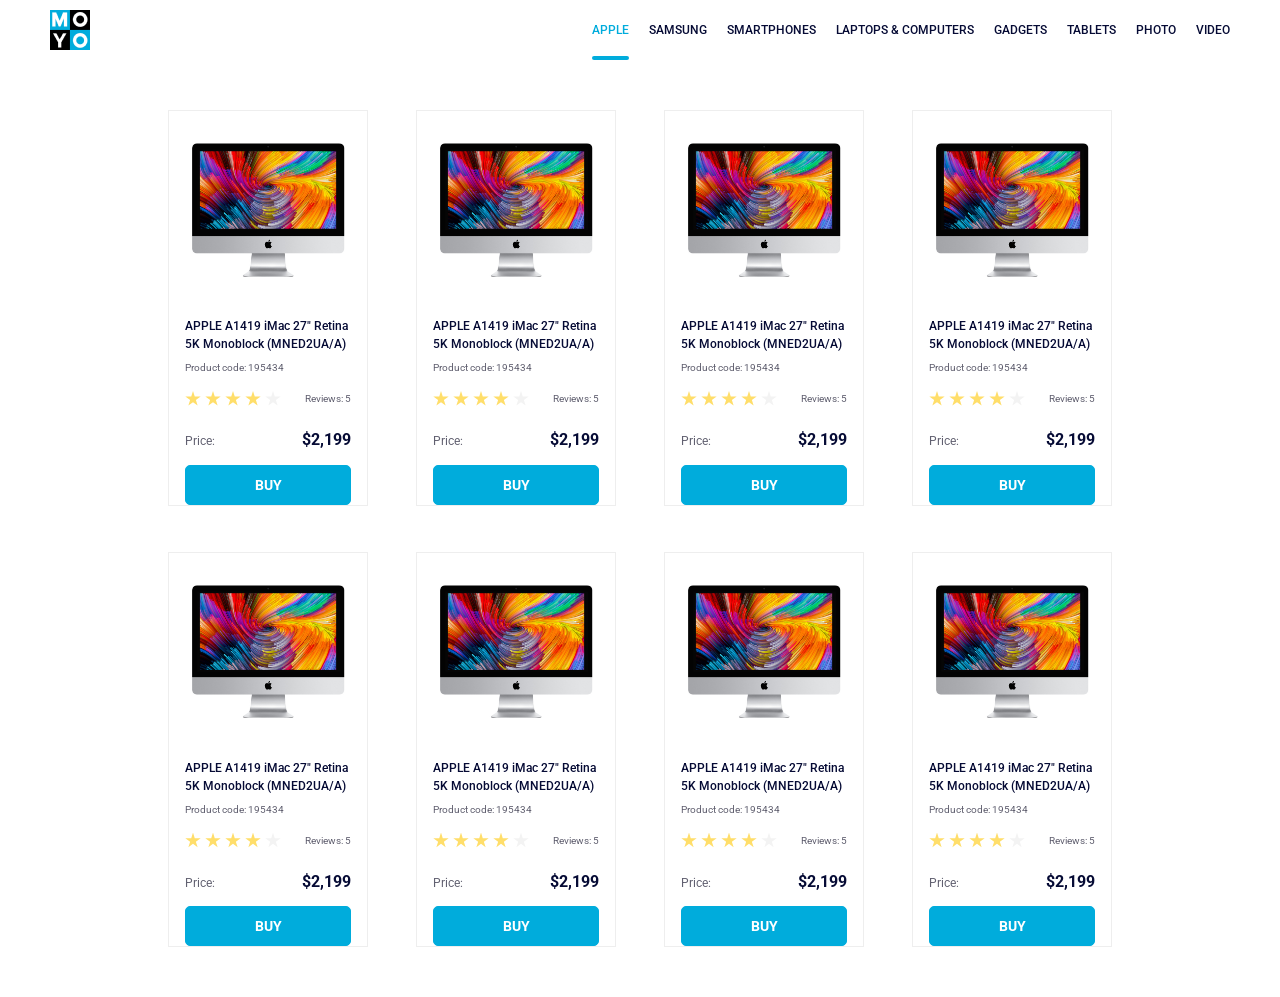
<file: index.html>
<!DOCTYPE html><html lang="en"><head><meta charset="utf-8"><meta name="viewport" content="width=device-width, initial-scale=1.0"><title>Catalog | Moyo</title><link rel="preconnect" href="https://fonts.gstatic.com"><link href="https://fonts.googleapis.com/css2?family=Roboto:wght@400;500;700&display=swap" rel="stylesheet"><link rel="stylesheet" href="index.a9297bec.css"></head><body> <header class="header"> <a class="header__logo" href="#"> <img src="logo.eddae0ff.png" alt="Moyo company logo"> </a> <nav class="navbar"> <ul class="navbar__list"> <li class="navbar__item"> <a class="is-active navbar__link" href="#">apple</a> </li> <li class="navbar__item"> <a class="navbar__link" href="#">samsung</a> </li> <li class="navbar__item"> <a class="navbar__link" href="#">smartphones</a> </li> <li class="navbar__item"> <a class="navbar__link" data-qa="nav-hover" href="#">laptops & computers</a> </li> <li class="navbar__item"> <a class="navbar__link" href="#">gadgets</a> </li> <li class="navbar__item"> <a class="navbar__link" href="#">tablets</a> </li> <li class="navbar__item"> <a class="navbar__link" href="#">photo</a> </li> <li class="navbar__item"> <a class="navbar__link" href="#">video</a> </li> </ul> </nav> </header> <main class="main"> <section class="catalog"> <div class="container"> <div class="card" data-qa="card"> <div class="card__container"> <img src="imac.202c52ff.jpeg" alt="APPLE A1419 iMac 27" class="card__img"> <h4 class="card__title"> APPLE A1419 iMac 27" Retina 5K Monoblock (MNED2UA/A) </h4> <p class="card__code">Product code: 195434</p> <div class="card__rating"> <div class="stars stars--4"> <div class="stars__star"></div> <div class="stars__star"></div> <div class="stars__star"></div> <div class="stars__star"></div> <div class="stars__star"></div> </div> <span class="card__reviews">Reviews: 5</span> </div> <div class="card__price-box"> <span class="card__price-label">Price:</span> <span class="card__price-value">$2,199</span> </div> <a href="#" class="card__button" data-qa="card-hover">Buy</a> </div> </div> <div class="card"> <div class="card__container"> <img src="imac.202c52ff.jpeg" alt="APPLE A1419 iMac 27" class="card__img"> <h4 class="card__title"> APPLE A1419 iMac 27" Retina 5K Monoblock (MNED2UA/A) </h4> <p class="card__code">Product code: 195434</p> <div class="card__rating"> <div class="stars stars--4"> <div class="stars__star"></div> <div class="stars__star"></div> <div class="stars__star"></div> <div class="stars__star"></div> <div class="stars__star"></div> </div> <span class="card__reviews">Reviews: 5</span> </div> <div class="card__price-box"> <span class="card__price-label">Price:</span> <span class="card__price-value">$2,199</span> </div> <a href="#" class="card__button">Buy</a> </div> </div> <div class="card"> <div class="card__container"> <img src="imac.202c52ff.jpeg" alt="APPLE A1419 iMac 27" class="card__img"> <h4 class="card__title"> APPLE A1419 iMac 27" Retina 5K Monoblock (MNED2UA/A) </h4> <p class="card__code">Product code: 195434</p> <div class="card__rating"> <div class="stars stars--4"> <div class="stars__star"></div> <div class="stars__star"></div> <div class="stars__star"></div> <div class="stars__star"></div> <div class="stars__star"></div> </div> <span class="card__reviews">Reviews: 5</span> </div> <div class="card__price-box"> <span class="card__price-label">Price:</span> <span class="card__price-value">$2,199</span> </div> <a href="#" class="card__button">Buy</a> </div> </div> <div class="card"> <div class="card__container"> <img src="imac.202c52ff.jpeg" alt="APPLE A1419 iMac 27" class="card__img"> <h4 class="card__title"> APPLE A1419 iMac 27" Retina 5K Monoblock (MNED2UA/A) </h4> <p class="card__code">Product code: 195434</p> <div class="card__rating"> <div class="stars stars--4"> <div class="stars__star"></div> <div class="stars__star"></div> <div class="stars__star"></div> <div class="stars__star"></div> <div class="stars__star"></div> </div> <span class="card__reviews">Reviews: 5</span> </div> <div class="card__price-box"> <span class="card__price-label">Price:</span> <span class="card__price-value">$2,199</span> </div> <a href="#" class="card__button">Buy</a> </div> </div> <div class="card"> <div class="card__container"> <img src="imac.202c52ff.jpeg" alt="APPLE A1419 iMac 27" class="card__img"> <h4 class="card__title"> APPLE A1419 iMac 27" Retina 5K Monoblock (MNED2UA/A) </h4> <p class="card__code">Product code: 195434</p> <div class="card__rating"> <div class="stars stars--4"> <div class="stars__star"></div> <div class="stars__star"></div> <div class="stars__star"></div> <div class="stars__star"></div> <div class="stars__star"></div> </div> <span class="card__reviews">Reviews: 5</span> </div> <div class="card__price-box"> <span class="card__price-label">Price:</span> <span class="card__price-value">$2,199</span> </div> <a href="#" class="card__button">Buy</a> </div> </div> <div class="card"> <div class="card__container"> <img src="imac.202c52ff.jpeg" alt="APPLE A1419 iMac 27" class="card__img"> <h4 class="card__title"> APPLE A1419 iMac 27" Retina 5K Monoblock (MNED2UA/A) </h4> <p class="card__code">Product code: 195434</p> <div class="card__rating"> <div class="stars stars--4"> <div class="stars__star"></div> <div class="stars__star"></div> <div class="stars__star"></div> <div class="stars__star"></div> <div class="stars__star"></div> </div> <span class="card__reviews">Reviews: 5</span> </div> <div class="card__price-box"> <span class="card__price-label">Price:</span> <span class="card__price-value">$2,199</span> </div> <a href="#" class="card__button">Buy</a> </div> </div> <div class="card"> <div class="card__container"> <img src="imac.202c52ff.jpeg" alt="APPLE A1419 iMac 27" class="card__img"> <h4 class="card__title"> APPLE A1419 iMac 27" Retina 5K Monoblock (MNED2UA/A) </h4> <p class="card__code">Product code: 195434</p> <div class="card__rating"> <div class="stars stars--4"> <div class="stars__star"></div> <div class="stars__star"></div> <div class="stars__star"></div> <div class="stars__star"></div> <div class="stars__star"></div> </div> <span class="card__reviews">Reviews: 5</span> </div> <div class="card__price-box"> <span class="card__price-label">Price:</span> <span class="card__price-value">$2,199</span> </div> <a href="#" class="card__button">Buy</a> </div> </div> <div class="card"> <div class="card__container"> <img src="imac.202c52ff.jpeg" alt="APPLE A1419 iMac 27" class="card__img"> <h4 class="card__title"> APPLE A1419 iMac 27" Retina 5K Monoblock (MNED2UA/A) </h4> <p class="card__code">Product code: 195434</p> <div class="card__rating"> <div class="stars stars--4"> <div class="stars__star"></div> <div class="stars__star"></div> <div class="stars__star"></div> <div class="stars__star"></div> <div class="stars__star"></div> </div> <span class="card__reviews">Reviews: 5</span> </div> <div class="card__price-box"> <span class="card__price-label">Price:</span> <span class="card__price-value">$2,199</span> </div> <a href="#" class="card__button">Buy</a> </div> </div> </div> </section> </main> </body></html>
</file>
<file: index.a9297bec.css>
@import "https://fonts.googleapis.com/css2?family=Roboto:ital,wght@0,100..900;1,100..900&display=swap";.card{box-sizing:border-box;background:#fff;border:1px solid #eee;width:200px;transition:all .3s}.card__container{max-width:166px;margin:32px auto 0;transition:all .3s}.card__container:hover{transform:scale(1.2)}.card__img{object-fit:contain;width:160px;height:134px;margin:0 auto 40px;display:block}.card__title{color:#060b35;margin-bottom:8px;font-size:12px;font-weight:500;line-height:1.5}.card__title:hover{color:#34568b}.card__code{color:#616070;margin-bottom:16px;font-size:10px;line-height:1.4}.card__rating{justify-content:space-between;align-items:center;margin-bottom:24px;display:flex}.card__reviews{color:#616070;font-size:10px}.card__price-box{justify-content:space-between;align-items:baseline;margin-bottom:16px;display:flex}.card__price-label{color:#616070;font-size:12px;font-weight:400}.card__price-value{color:#060b35;font-size:16px;font-weight:700;line-height:1.1}.card__button{text-transform:uppercase;color:#fff;background:#00acdc;border:1px solid #00acdc;border-radius:5px;justify-content:center;align-items:center;width:100%;height:40px;font-size:14px;font-weight:700;text-decoration:none;transition:all .3s;display:flex}.card__button:hover{color:#00acdc;background:0 0;transform:scale(1.2)}.stars{gap:4px;display:flex}.stars__star{clip-path:polygon(50% 0%,61% 35%,98% 35%,68% 57%,79% 91%,50% 70%,21% 91%,32% 57%,2% 35%,39% 35%);background-color:#f3f3f3;width:16px;height:16px}.stars--1 .stars__star:nth-child(-n+1),.stars--2 .stars__star:nth-child(-n+2),.stars--3 .stars__star:nth-child(-n+3),.stars--4 .stars__star:nth-child(-n+4),.stars--5 .stars__star:nth-child(-n+5){background-color:#ffde6a}*{box-sizing:border-box;margin:0}body{color:#060b35;margin:0;font-family:Roboto,sans-serif;font-size:10px;font-weight:400;line-height:140%}.container{grid-template-columns:repeat(1,1fr);justify-items:center;gap:46px 48px;width:944px;margin:0 auto;display:grid}.header{background:#fff;justify-content:space-between;align-items:center;padding:0 50px;display:flex}.header__logo{width:40px;height:40px;display:block}.header__logo img{width:100%;height:auto;display:block}.navbar__list{margin:0;padding:0;list-style:none;display:flex}.navbar__item{margin-left:20px}.navbar__item:first-child{margin-left:0}.navbar__link{white-space:nowrap;text-transform:uppercase;color:#060b35;align-items:center;height:60px;font-size:12px;font-weight:500;text-decoration:none;transition:color .3s;display:flex;position:relative}.navbar__link:hover,.navbar__link.is-active{color:#00acdc}.navbar__link.is-active:after{content:"";background-color:#00acdc;border-radius:2px;height:4px;position:absolute;bottom:0;left:0;right:0}@media (width>=488px){.container{grid-template-columns:repeat(2,1fr)}}@media (width>=768px){.container{grid-template-columns:repeat(3,1fr)}}@media (width>=1024px){.container{grid-template-columns:repeat(4,1fr)}}.catalog{padding:50px 40px}
/*# sourceMappingURL=index.a9297bec.css.map */
</file>
